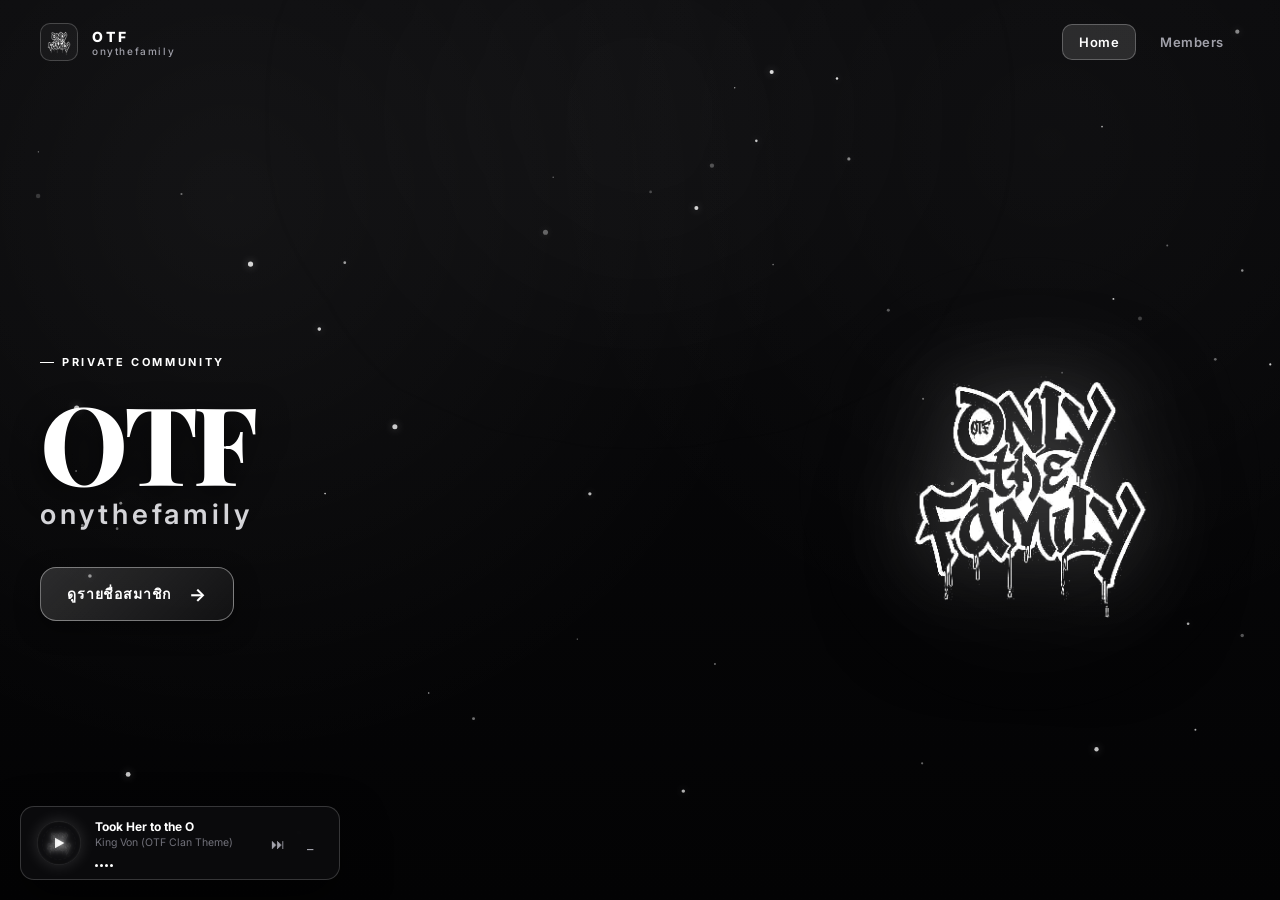
<file: index.html>
<!DOCTYPE html>
<html lang="th">
<head>
  <meta charset="UTF-8">
  <meta name="viewport" content="width=device-width, initial-scale=1.0">
  <meta name="description" content="OTF — onythefamily Private Community Roster & Member Showcase">
  <meta property="og:type" content="website">
  <meta property="og:site_name" content="OTF — onythefamily">
  <meta property="og:title" content="OTF — onythefamily | Private Community">
  <meta property="og:description" content="ครอบครัวที่ยืนหยัดด้วยความจริงใจและความภักดี LOYALTY OVER ROYALTY">
  <title>OTF — onythefamily</title>
  <link rel="icon" type="image/png" href="otf-logo.png">
  <link rel="shortcut icon" href="favicon.ico" type="image/x-icon">
  <link rel="apple-touch-icon" href="otf-logo.png">
  
  <link rel="preconnect" href="https://fonts.googleapis.com">
  <link rel="preconnect" href="https://fonts.gstatic.com" crossorigin>
  <link href="https://fonts.googleapis.com/css2?family=Inter:wght@400;500;600;700;800&family=Playfair+Display:ital,wght@0,600;0,700;0,800;1,600&display=swap" rel="stylesheet">
  
  <link rel="stylesheet" href="style.css">
</head>
<body class="home-page">

  <!-- Ambient Background & Weather Canvas -->
  <div class="site-backdrop" aria-hidden="true"></div>
  <div class="ambient-glow-mesh" aria-hidden="true"></div>
  <canvas id="weatherCanvas"></canvas>

  <!-- Navigation Topbar -->
  <header class="topbar shell">
    <a class="brand" href="index.html" aria-label="OTF Home">
      <div class="brand-box">
        <img src="otf-logo.png" alt="OTF">
      </div>
      <div class="brand-text">
        <span class="brand-word">OTF</span>
        <span class="brand-sub">onythefamily</span>
      </div>
    </a>

    <nav class="nav" aria-label="Main Navigation">
      <a class="active" href="index.html">Home</a>
      <a href="members.html">Members</a>
    </nav>
  </header>

  <!-- Main Hero Section -->
  <main class="minimal-home shell">
    <section class="minimal-home-copy">
      <div class="minimal-kicker">PRIVATE COMMUNITY</div>
      <h1>OTF</h1>
      <div class="minimal-home-subtitle">onythefamily</div>

      <div class="minimal-home-actions">
        <a class="primary-button" href="members.html">
          ดูรายชื่อสมาชิก <span>→</span>
        </a>
      </div>
    </section>

    <!-- Right 3D Rotating Logo Showcase (File 04) -->
    <aside class="minimal-home-showcase" aria-label="OTF 3D Logo">
      <div class="home-logo-rotator">
        <img class="logo-3d-spin" src="otf-logo.png" alt="Only The Family OTF 3D Logo">
      </div>
    </aside>
  </main>

  <!-- Core Scripts -->
  <script src="members-data.js"></script>
  <script src="ui-effects.js"></script>
  <script src="music-player.js"></script>
</body>
</html>
</file>
<file: style.css>
/* ============================================================
   OTF — onythefamily (Only The Family) | Official Stylesheet
   Monochrome Luxury Dark & White (ธีมดำ - ขาว พรีเมียม)
   ============================================================ */

:root {
  --bg: #050505;
  --bg-gradient: radial-gradient(circle at 18% 22%, rgba(255, 255, 255, 0.05) 0%, transparent 45%),
                  radial-gradient(circle at 82% 16%, rgba(255, 255, 255, 0.03) 0%, transparent 40%),
                  linear-gradient(180deg, #09090b 0%, #030304 100%);
  --panel: #0d0d0f;
  --panel-2: #141418;
  --panel-glass: rgba(13, 13, 15, 0.85);
  --text: #ffffff;
  --text-muted: #a1a1aa;
  --text-dim: #71717a;
  
  --white: #ffffff;
  --white-soft: #f4f4f5;
  --silver: #d4d4d8;
  --silver-dim: #a1a1aa;
  --white-glow: rgba(255, 255, 255, 0.28);
  --white-subtle: rgba(255, 255, 255, 0.08);

  --rank-owner: #ffffff;
  --rank-owner-rgb: 255, 255, 255;
  --rank-core: #e4e4e7;
  --rank-core-rgb: 228, 228, 231;
  --rank-support: #a1a1aa;
  --rank-support-rgb: 161, 161, 170;
  --rank-member: #71717a;
  --rank-member-rgb: 113, 113, 122;

  --line: rgba(255, 255, 255, 0.08);
  --line-strong: rgba(255, 255, 255, 0.18);
  --radius-sm: 8px;
  --radius-md: 14px;
  --radius-lg: 20px;
  --radius-xl: 28px;
  --font-serif: "Playfair Display", "Cinzel", Georgia, serif;
  --font-sans: "Inter", -apple-system, BlinkMacSystemFont, "Segoe UI", Roboto, sans-serif;
  --site-background-brightness: 0.85;
}

/* Base Reset */
*, *::before, *::after {
  box-sizing: border-box;
  margin: 0;
  padding: 0;
}

html {
  background: var(--bg);
  scroll-behavior: smooth;
  color-scheme: dark;
}

body {
  min-height: 100vh;
  background: var(--bg);
  color: var(--text);
  font-family: var(--font-sans);
  -webkit-font-smoothing: antialiased;
  -moz-osx-font-smoothing: grayscale;
  overflow-x: hidden;
  position: relative;
  isolation: isolate;
}

a {
  color: inherit;
  text-decoration: none;
}

button, input, select, textarea {
  font: inherit;
  color: inherit;
}

button {
  cursor: pointer;
  border: none;
  background: transparent;
}

[hidden] {
  display: none !important;
}

::selection {
  background: #ffffff;
  color: #000000;
}

/* Custom Scrollbar */
::-webkit-scrollbar {
  width: 7px;
  height: 7px;
}
::-webkit-scrollbar-track {
  background: #08080a;
}
::-webkit-scrollbar-thumb {
  background: #27272a;
  border-radius: 4px;
}
::-webkit-scrollbar-thumb:hover {
  background: #52525b;
}

/* Layout Shell */
.shell {
  width: min(1200px, calc(100% - 44px));
  margin-inline: auto;
}

/* Ambient Backdrops */
.site-backdrop {
  position: fixed;
  inset: 0;
  z-index: -1;
  background: var(--bg-gradient);
  pointer-events: none;
}

.ambient-glow-mesh {
  position: fixed;
  top: -15%;
  left: 50%;
  transform: translateX(-50%);
  width: 900px;
  height: 500px;
  background: radial-gradient(circle, rgba(255, 255, 255, 0.04) 0%, transparent 68%);
  filter: blur(80px);
  pointer-events: none;
  z-index: 0;
}

#weatherCanvas {
  position: fixed;
  inset: 0;
  pointer-events: none;
  z-index: 1;
}

/* Topbar Header */
.topbar {
  height: 84px;
  display: flex;
  align-items: center;
  justify-content: space-between;
  border-bottom: none;
  position: relative;
  z-index: 40;
  background: transparent;
}

.brand {
  display: flex;
  align-items: center;
  gap: 14px;
  transition: transform 0.2s ease;
}

.brand:hover {
  transform: translateY(-1px);
}

.brand-box {
  width: 38px;
  height: 38px;
  border: 1px solid rgba(255, 255, 255, 0.2);
  border-radius: 10px;
  display: grid;
  place-items: center;
  background: rgba(255, 255, 255, 0.04);
  position: relative;
  overflow: hidden;
}

.brand-box img {
  width: 85%;
  height: 85%;
  object-fit: contain;
}

.brand-text {
  display: flex;
  flex-direction: column;
}

.brand-word {
  font-size: 14px;
  font-weight: 800;
  letter-spacing: 0.22em;
  color: #ffffff;
  text-transform: uppercase;
}

.brand-sub {
  font-size: 10px;
  font-weight: 500;
  color: var(--text-muted);
  letter-spacing: 0.16em;
  text-transform: lowercase;
}

.nav {
  display: flex;
  align-items: center;
  gap: 8px;
}

.nav a {
  padding: 9px 16px;
  border-radius: 10px;
  color: var(--text-muted);
  font-size: 13px;
  font-weight: 600;
  letter-spacing: 0.04em;
  transition: all 0.2s ease;
}

.nav a:hover {
  color: #ffffff;
  background: rgba(255, 255, 255, 0.06);
}

.nav a.active {
  color: #ffffff;
  background: rgba(255, 255, 255, 0.12);
  border: 1px solid rgba(255, 255, 255, 0.25);
}

.nav-admin-pill {
  display: inline-flex;
  align-items: center;
  gap: 6px;
  border: 1px solid rgba(255, 255, 255, 0.15) !important;
  color: #d4d4d8 !important;
}

.nav-admin-pill:hover {
  border-color: rgba(255, 255, 255, 0.5) !important;
  color: #ffffff !important;
  background: rgba(255, 255, 255, 0.08) !important;
}

/* ============================================================
   PAGE: HOME / HERO SECTION
   ============================================================ */
.home-page {
  min-height: 100vh;
  display: flex;
  flex-direction: column;
}

.minimal-home {
  flex: 1;
  display: grid;
  grid-template-columns: minmax(0, 1.15fr) 420px;
  gap: 60px;
  align-items: center;
  padding: 64px 0 80px;
  position: relative;
  z-index: 10;
}

.minimal-kicker {
  display: inline-flex;
  align-items: center;
  gap: 8px;
  font-size: 11px;
  letter-spacing: 0.24em;
  font-weight: 700;
  color: #ffffff;
  margin-bottom: 22px;
  text-transform: uppercase;
}

.minimal-kicker::before {
  content: "";
  display: inline-block;
  width: 14px;
  height: 1px;
  background: #ffffff;
}

.minimal-home-copy h1 {
  font-family: var(--font-serif);
  font-size: clamp(62px, 8.5vw, 110px);
  line-height: 0.92;
  font-weight: 800;
  letter-spacing: -0.04em;
  color: #ffffff;
  text-transform: uppercase;
  margin-bottom: 6px;
  text-shadow: 0 8px 30px rgba(0, 0, 0, 0.7);
}

.minimal-home-subtitle {
  font-size: clamp(20px, 2.5vw, 28px);
  letter-spacing: 0.14em;
  font-weight: 600;
  color: #d4d4d8;
  text-transform: lowercase;
  margin-bottom: 24px;
}

.minimal-home-lead {
  max-width: 580px;
  color: #a1a1aa;
  font-size: 16px;
  line-height: 1.85;
  margin-bottom: 34px;
}

.home-feature-badges {
  display: flex;
  flex-wrap: wrap;
  gap: 12px;
  margin-bottom: 34px;
}

.home-badge-item {
  display: inline-flex;
  align-items: center;
  gap: 8px;
  padding: 8px 14px;
  border-radius: 999px;
  background: rgba(255, 255, 255, 0.04);
  border: 1px solid var(--line);
  font-size: 12px;
  color: #d4d4d8;
  letter-spacing: 0.04em;
}

.home-badge-item svg {
  width: 14px;
  height: 14px;
  fill: #ffffff;
}

.minimal-home-actions {
  display: flex;
  align-items: center;
  gap: 16px;
  flex-wrap: wrap;
  margin-top: 36px;
}

.primary-button {
  min-height: 54px;
  padding: 0 26px;
  display: inline-flex;
  align-items: center;
  gap: 18px;
  border: 1px solid rgba(255, 255, 255, 0.4);
  background: linear-gradient(135deg, rgba(255, 255, 255, 0.15) 0%, rgba(255, 255, 255, 0.04) 100%);
  border-radius: 16px;
  color: #ffffff;
  font-size: 14px;
  font-weight: 700;
  letter-spacing: 0.06em;
  transition: all 0.25s cubic-bezier(0.2, 0.8, 0.2, 1);
  box-shadow: 0 8px 25px rgba(0, 0, 0, 0.4);
}

.primary-button span {
  font-size: 18px;
  color: #ffffff;
  transition: transform 0.2s ease, color 0.2s ease;
}

.primary-button:hover {
  transform: translateY(-2px);
  background: #ffffff;
  color: #000000;
  border-color: #ffffff;
  box-shadow: 0 12px 35px rgba(255, 255, 255, 0.22);
}

.primary-button:hover span {
  transform: translateX(4px);
  color: #000000;
}

.secondary-button {
  min-height: 54px;
  padding: 0 22px;
  display: inline-flex;
  align-items: center;
  gap: 10px;
  border: 1px solid var(--line);
  background: rgba(255, 255, 255, 0.03);
  border-radius: 16px;
  color: #a1a1aa;
  font-size: 13px;
  font-weight: 600;
  transition: all 0.2s ease;
}

.secondary-button:hover {
  color: #ffffff;
  border-color: rgba(255, 255, 255, 0.3);
  background: rgba(255, 255, 255, 0.08);
}

/* 3D Rotating Logo Showcase (File 04) */
.minimal-home-showcase {
  display: flex;
  align-items: center;
  justify-content: center;
  min-height: 480px;
  position: relative;
}

.minimal-home-showcase::before {
  content: "";
  position: absolute;
  width: 360px;
  height: 360px;
  border-radius: 50%;
  background: radial-gradient(circle, rgba(255, 255, 255, 0.08) 0%, transparent 70%);
  filter: blur(60px);
  pointer-events: none;
  z-index: 0;
}

.home-logo-rotator {
  width: 340px;
  height: 340px;
  display: grid;
  place-items: center;
  perspective: 1100px;
  position: relative;
  z-index: 2;
}

.logo-3d-spin {
  width: 310px;
  height: 310px;
  max-width: 100%;
  object-fit: contain;
  animation: logoSpin3d 11s infinite linear;
  transform-style: preserve-3d;
  filter: drop-shadow(0 0 35px rgba(255, 255, 255, 0.38)) drop-shadow(0 25px 50px rgba(0, 0, 0, 0.95));
  will-change: transform;
  user-select: none;
  pointer-events: none;
}

@keyframes logoSpin3d {
  0% { transform: rotateY(0deg) rotateX(8deg); }
  50% { transform: rotateY(180deg) rotateX(-8deg); }
  100% { transform: rotateY(360deg) rotateX(8deg); }
}

/* ============================================================
   PAGE: MEMBERS ROSTER
   ============================================================ */
.members-main {
  padding: 48px 0 120px;
  position: relative;
  z-index: 10;
}

.members-intro-minimal {
  display: grid;
  grid-template-columns: minmax(0, 1fr) 520px;
  align-items: end;
  gap: 32px;
  padding-bottom: 32px;
  border-bottom: 1px solid var(--line);
}

.members-intro-copy .minimal-kicker {
  margin-bottom: 12px;
}

.members-intro-copy h1 {
  font-family: var(--font-serif);
  font-size: clamp(48px, 6.5vw, 76px);
  line-height: 0.95;
  font-weight: 800;
  color: #ffffff;
  letter-spacing: -0.03em;
}

.members-intro-copy p {
  margin-top: 14px;
  color: var(--text-muted);
  font-size: 15px;
  line-height: 1.75;
  max-width: 500px;
}

/* Summary Count Tiles */
.member-summary-grid {
  display: grid;
  grid-template-columns: repeat(5, minmax(0, 1fr));
  gap: 10px;
}

.summary-tile {
  padding: 16px 14px;
  border: 1px solid var(--line);
  border-radius: var(--radius-md);
  background: linear-gradient(180deg, rgba(255, 255, 255, 0.03) 0%, rgba(255, 255, 255, 0.01) 100%);
  display: flex;
  flex-direction: column;
  justify-content: space-between;
  transition: transform 0.2s ease, border-color 0.2s ease;
}

.summary-tile:hover {
  transform: translateY(-2px);
  border-color: rgba(255, 255, 255, 0.25);
}

.summary-tile span {
  display: block;
  font-size: 10px;
  letter-spacing: 0.1em;
  color: var(--text-muted);
  margin-bottom: 8px;
  font-weight: 700;
  text-transform: uppercase;
}

.summary-tile strong {
  font-family: var(--font-serif);
  font-size: 32px;
  line-height: 1;
  color: #ffffff;
  font-weight: 800;
}

.summary-tile.total {
  background: linear-gradient(180deg, rgba(255, 255, 255, 0.14) 0%, rgba(255, 255, 255, 0.04) 100%);
  border-color: rgba(255, 255, 255, 0.4);
}
.summary-tile.total span, .summary-tile.total strong {
  color: #ffffff;
}

.summary-tile.rank-owner span, .summary-tile.rank-owner strong { color: var(--rank-owner); }
.summary-tile.rank-core span, .summary-tile.rank-core strong { color: var(--rank-core); }
.summary-tile.rank-support span, .summary-tile.rank-support strong { color: var(--rank-support); }
.summary-tile.rank-member span, .summary-tile.rank-member strong { color: var(--rank-member); }

/* Members Filter Tools */
.members-tools-minimal {
  display: grid;
  grid-template-columns: minmax(0, 1fr) auto;
  gap: 16px;
  align-items: center;
  padding: 26px 0 10px;
}

.search-wrap {
  height: 52px;
  display: flex;
  align-items: center;
  gap: 12px;
  padding: 0 18px;
  border: 1px solid var(--line);
  background: var(--panel);
  border-radius: var(--radius-md);
  transition: border-color 0.2s ease, box-shadow 0.2s ease;
}

.search-wrap:focus-within {
  border-color: rgba(255, 255, 255, 0.4);
  box-shadow: 0 0 18px rgba(255, 255, 255, 0.1);
}

.search-wrap svg {
  width: 18px;
  height: 18px;
  fill: none;
  stroke: var(--text-dim);
  stroke-width: 2;
  flex-shrink: 0;
}

.search-wrap input {
  width: 100%;
  height: 100%;
  border: none;
  outline: none;
  background: transparent;
  color: var(--text);
  font-size: 14px;
}

.search-wrap input::placeholder {
  color: var(--text-dim);
}

.filters {
  display: flex;
  gap: 6px;
  align-items: center;
  padding: 5px;
  background: var(--panel);
  border: 1px solid var(--line);
  border-radius: var(--radius-md);
  overflow-x: auto;
}

.filter {
  height: 40px;
  padding: 0 16px;
  border-radius: 10px;
  color: var(--text-muted);
  font-size: 12px;
  font-weight: 700;
  letter-spacing: 0.05em;
  white-space: nowrap;
  transition: all 0.2s ease;
}

.filter:hover {
  color: #ffffff;
  background: rgba(255, 255, 255, 0.06);
}

.filter.active {
  background: #ffffff;
  color: #000000;
  border: 1px solid #ffffff;
}

/* Rank Sections */
.rank-block {
  padding-top: 46px;
}

.rank-block.hide-section {
  display: none !important;
}

.rank-heading {
  display: flex;
  align-items: center;
  justify-content: space-between;
  margin-bottom: 20px;
}

.rank-heading-title {
  display: flex;
  align-items: center;
  gap: 12px;
}

.rank-dot {
  width: 9px;
  height: 9px;
  border-radius: 50%;
  background: #ffffff;
  box-shadow: 0 0 10px rgba(255, 255, 255, 0.5);
}

.rank-title {
  font-size: 16px;
  font-weight: 800;
  letter-spacing: 0.1em;
  text-transform: uppercase;
  color: #ffffff;
}

.rank-count-badge {
  font-size: 12px;
  color: var(--text-muted);
  font-weight: 600;
  padding: 3px 10px;
  border-radius: 999px;
  background: rgba(255, 255, 255, 0.04);
  border: 1px solid var(--line);
}

/* ============================================================
   MEMBER CARDS ARCHITECTURE (MONOCHROME)
   ============================================================ */

/* 1. OWNER VIP FEATURED CARD */
.featured-card {
  display: grid;
  grid-template-columns: 320px minmax(0, 1fr);
  border: 1px solid rgba(255, 255, 255, 0.3);
  background: linear-gradient(135deg, rgba(22, 22, 26, 0.85) 0%, rgba(10, 10, 12, 0.98) 100%);
  border-radius: var(--radius-xl);
  overflow: hidden;
  cursor: pointer;
  transition: all 0.28s cubic-bezier(0.2, 0.8, 0.2, 1);
  box-shadow: 0 20px 60px rgba(0, 0, 0, 0.5);
  position: relative;
}

.featured-card:hover {
  transform: translateY(-4px);
  border-color: rgba(255, 255, 255, 0.65);
  box-shadow: 0 28px 75px rgba(255, 255, 255, 0.12);
}

.featured-portrait {
  min-height: 320px;
  background: #111114;
  position: relative;
  overflow: hidden;
}

.featured-portrait img {
  width: 100%;
  height: 100%;
  object-fit: cover;
  transition: transform 0.4s ease, filter 0.4s ease;
  filter: grayscale(0.2) contrast(1.05);
}

.featured-card:hover .featured-portrait img {
  transform: scale(1.04);
  filter: grayscale(0) contrast(1.1);
}

.card-status-indicator {
  position: absolute;
  top: 16px;
  left: 16px;
  z-index: 2;
  display: inline-flex;
  align-items: center;
  gap: 6px;
  padding: 5px 12px;
  border-radius: 999px;
  background: rgba(8, 8, 10, 0.88);
  backdrop-filter: blur(8px);
  border: 1px solid var(--line-strong);
  font-size: 11px;
  font-weight: 700;
  text-transform: uppercase;
}

.card-status-indicator[data-status="online"] {
  color: #4ade80;
  border-color: rgba(34, 197, 94, 0.35);
  background: rgba(10, 24, 14, 0.85);
}
.card-status-indicator[data-status="online"] .status-dot {
  background: #22c55e;
  box-shadow: 0 0 8px #22c55e, 0 0 2px #22c55e;
  animation: pulseGreen 2s infinite ease-in-out;
}

@keyframes pulseGreen {
  0%, 100% {
    transform: scale(1);
    box-shadow: 0 0 8px #22c55e;
  }
  50% {
    transform: scale(1.2);
    box-shadow: 0 0 14px #22c55e, 0 0 4px #86efac;
  }
}

.card-status-indicator[data-status="away"] { color: #d4d4d8; border-color: rgba(212, 212, 216, 0.3); }
.card-status-indicator[data-status="away"] .status-dot { background: #d4d4d8; }

.card-status-indicator[data-status="dnd"] { color: #a1a1aa; border-color: rgba(161, 161, 170, 0.3); }
.card-status-indicator[data-status="dnd"] .status-dot { background: #a1a1aa; }

.card-status-indicator[data-status="offline"] { color: #71717a; }
.card-status-indicator[data-status="offline"] .status-dot { background: #71717a; box-shadow: none; animation: none; }

.featured-content {
  padding: 34px 38px;
  display: flex;
  flex-direction: column;
  justify-content: center;
  gap: 16px;
}

.card-role-pill {
  display: inline-flex;
  align-items: center;
  height: 30px;
  padding: 0 14px;
  border-radius: 999px;
  background: rgba(255, 255, 255, 0.1);
  border: 1px solid rgba(255, 255, 255, 0.28);
  color: #ffffff;
  font-size: 11px;
  font-weight: 800;
  letter-spacing: 0.1em;
  align-self: flex-start;
  text-transform: uppercase;
}

.featured-content h2 {
  font-family: var(--font-serif);
  font-size: clamp(32px, 3.8vw, 46px);
  line-height: 1.05;
  font-weight: 800;
  color: #ffffff;
  letter-spacing: -0.02em;
}

.card-alias {
  font-size: 13px;
  letter-spacing: 0.12em;
  color: #d4d4d8;
  font-weight: 600;
}

.card-snippet {
  padding: 14px 18px;
  border-radius: var(--radius-md);
  background: rgba(255, 255, 255, 0.03);
  border: 1px solid var(--line);
  color: #d4d4d8;
  font-size: 13.5px;
  line-height: 1.7;
  font-style: italic;
}

.card-meta-row {
  display: flex;
  flex-wrap: wrap;
  gap: 8px 12px;
}

.card-meta-row span {
  display: inline-flex;
  align-items: center;
  gap: 6px;
  height: 32px;
  padding: 0 12px;
  border-radius: 10px;
  background: #141418;
  border: 1px solid var(--line);
  color: #a1a1aa;
  font-size: 12px;
  font-weight: 500;
}

.card-open-link {
  display: inline-flex;
  align-items: center;
  gap: 8px;
  margin-top: 4px;
  color: #ffffff;
  font-size: 12px;
  font-weight: 700;
  letter-spacing: 0.1em;
  text-transform: uppercase;
}

.card-open-link span {
  font-size: 16px;
  transition: transform 0.2s ease;
}

.featured-card:hover .card-open-link span {
  transform: translateX(4px);
}

/* 2. CORE & SUPPORT GRID */
.core-grid, .support-grid {
  display: grid;
  grid-template-columns: repeat(3, minmax(0, 1fr));
  gap: 20px;
}

.core-card {
  border: 1px solid var(--line);
  background: linear-gradient(180deg, rgba(20, 20, 24, 0.6) 0%, rgba(12, 12, 14, 0.85) 100%);
  border-radius: var(--radius-lg);
  overflow: hidden;
  cursor: pointer;
  transition: all 0.24s cubic-bezier(0.2, 0.8, 0.2, 1);
  display: flex;
  flex-direction: column;
}

.core-card:hover {
  transform: translateY(-4px);
  border-color: rgba(255, 255, 255, 0.4);
  box-shadow: 0 18px 45px rgba(0, 0, 0, 0.4);
}

.core-portrait {
  aspect-ratio: 16 / 11;
  background: #141418;
  position: relative;
  overflow: hidden;
}

.core-portrait img {
  width: 100%;
  height: 100%;
  object-fit: cover;
  transition: transform 0.35s ease;
  filter: grayscale(0.15) contrast(1.05);
}

.core-card:hover .core-portrait img {
  transform: scale(1.04);
  filter: grayscale(0) contrast(1.1);
}

.core-content {
  padding: 22px;
  display: flex;
  flex-direction: column;
  gap: 12px;
  flex: 1;
}

.core-content h3 {
  font-size: 20px;
  font-weight: 700;
  color: #ffffff;
  white-space: nowrap;
  overflow: hidden;
  text-overflow: ellipsis;
}

.core-content p {
  color: var(--text-muted);
  font-size: 13px;
  line-height: 1.65;
  display: -webkit-box;
  -webkit-line-clamp: 2;
  -webkit-box-orient: vertical;
  overflow: hidden;
  min-height: 42px;
}

/* 3. MEMBERS COMPACT GRID */
.member-grid {
  display: grid;
  grid-template-columns: repeat(4, minmax(0, 1fr));
  gap: 16px;
}

.member-card {
  border: 1px solid var(--line);
  background: linear-gradient(180deg, rgba(20, 20, 24, 0.6) 0%, rgba(10, 10, 12, 0.8) 100%);
  border-radius: var(--radius-md);
  padding: 16px;
  display: flex;
  align-items: center;
  gap: 14px;
  cursor: pointer;
  transition: all 0.2s ease;
}

.member-card:hover {
  transform: translateY(-2px);
  border-color: rgba(255, 255, 255, 0.3);
  background: rgba(28, 28, 34, 0.85);
}

.member-avatar-wrap {
  width: 52px;
  height: 52px;
  border-radius: 12px;
  overflow: hidden;
  background: #141418;
  border: 1px solid var(--line);
  flex-shrink: 0;
  position: relative;
}

.member-avatar-wrap img {
  width: 100%;
  height: 100%;
  object-fit: cover;
}

.member-info {
  min-width: 0;
  flex: 1;
}

.member-info h4 {
  font-size: 14px;
  font-weight: 700;
  color: #ffffff;
  white-space: nowrap;
  overflow: hidden;
  text-overflow: ellipsis;
}

.member-info span {
  display: block;
  font-size: 11px;
  color: var(--text-muted);
  margin-top: 3px;
  white-space: nowrap;
  overflow: hidden;
  text-overflow: ellipsis;
}

.member-status-mini {
  width: 8px;
  height: 8px;
  border-radius: 50%;
  flex-shrink: 0;
}
.member-status-mini[data-status="online"] { background: #22c55e; box-shadow: 0 0 8px #22c55e; }
.member-status-mini[data-status="away"] { background: #d4d4d8; }
.member-status-mini[data-status="dnd"] { background: #a1a1aa; }
.member-status-mini[data-status="offline"] { background: #3f3f46; }

/* Empty State */
.empty-state {
  text-align: center;
  padding: 70px 20px;
  border: 1px dashed var(--line);
  border-radius: var(--radius-lg);
  margin-top: 40px;
}

.empty-state svg {
  width: 48px;
  height: 48px;
  stroke: var(--text-dim);
  margin-bottom: 16px;
}

.empty-state strong {
  display: block;
  font-size: 18px;
  color: #ffffff;
  font-weight: 700;
}

.empty-state span {
  display: block;
  margin-top: 6px;
  font-size: 13px;
  color: var(--text-muted);
}

/* ============================================================
   PROFILE MODAL (MONOCHROME)
   ============================================================ */
.profile-overlay {
  position: fixed;
  inset: 0;
  z-index: 300;
  background: rgba(0, 0, 0, 0.85);
  backdrop-filter: blur(12px);
  opacity: 0;
  visibility: hidden;
  transition: all 0.25s ease;
}

.profile-overlay.show {
  opacity: 1;
  visibility: visible;
}

.profile-modal {
  position: fixed;
  left: 50%;
  top: 50%;
  z-index: 310;
  width: min(720px, calc(100% - 32px));
  max-height: min(760px, calc(100dvh - 36px));
  transform: translate(-50%, -46%) scale(0.97);
  background: #0d0d10;
  border: 1px solid var(--line-strong);
  border-radius: var(--radius-xl);
  box-shadow: 0 35px 95px rgba(0, 0, 0, 0.85);
  overflow-y: auto;
  opacity: 0;
  visibility: hidden;
  transition: all 0.25s cubic-bezier(0.2, 0.8, 0.2, 1);
}

.profile-modal.show {
  opacity: 1;
  visibility: visible;
  transform: translate(-50%, -50%) scale(1);
}

.profile-close {
  position: absolute;
  right: 18px;
  top: 18px;
  z-index: 10;
  width: 40px;
  height: 40px;
  border-radius: 50%;
  background: rgba(12, 12, 14, 0.88);
  border: 1px solid var(--line);
  color: var(--text-muted);
  font-size: 22px;
  display: grid;
  place-items: center;
  transition: all 0.2s ease;
}

.profile-close:hover {
  color: #ffffff;
  border-color: rgba(255, 255, 255, 0.5);
  background: #1f1f24;
}

.modal-banner {
  height: 190px;
  background: linear-gradient(180deg, #1c1c22 0%, #0d0d10 100%);
  position: relative;
  overflow: hidden;
}

.modal-banner img {
  width: 100%;
  height: 100%;
  object-fit: cover;
  filter: grayscale(1) contrast(1.15) brightness(0.92);
}

.modal-banner-overlay {
  position: absolute;
  inset: 0;
  background: linear-gradient(180deg, rgba(0, 0, 0, 0.15) 0%, rgba(13, 13, 16, 0.95) 100%);
}

.modal-body-wrap {
  padding: 0 32px 34px;
  display: grid;
  grid-template-columns: 140px minmax(0, 1fr);
  gap: 24px;
  align-items: start;
  margin-top: -65px;
  position: relative;
  z-index: 2;
}

.modal-avatar-stack {
  display: flex;
  justify-content: center;
}

.modal-photo-frame {
  width: 140px;
  height: 140px;
  border-radius: 24px;
  overflow: hidden;
  background: #141418;
  border: 2px solid rgba(255, 255, 255, 0.2);
  box-shadow: 0 16px 40px rgba(0, 0, 0, 0.6);
}

.modal-photo-frame img {
  width: 100%;
  height: 100%;
  object-fit: cover;
}

.modal-main {
  display: flex;
  flex-direction: column;
  gap: 16px;
  padding-top: 10px;
}

.modal-topline {
  display: flex;
  align-items: center;
  gap: 10px;
  flex-wrap: wrap;
}

.modal-badge {
  display: inline-flex;
  align-items: center;
  height: 28px;
  padding: 0 12px;
  border-radius: 999px;
  background: rgba(255, 255, 255, 0.1);
  border: 1px solid rgba(255, 255, 255, 0.3);
  color: #ffffff;
  font-size: 11px;
  font-weight: 800;
  letter-spacing: 0.08em;
  text-transform: uppercase;
}

.modal-status-badge {
  display: inline-flex;
  align-items: center;
  gap: 8px;
  height: 28px;
  padding: 0 12px;
  border-radius: 999px;
  background: rgba(34, 197, 94, 0.12);
  border: 1px solid rgba(34, 197, 94, 0.38);
  font-size: 11px;
  font-weight: 700;
  text-transform: uppercase;
  color: #4ade80;
  letter-spacing: 0.06em;
  box-shadow: 0 0 10px rgba(34, 197, 94, 0.12);
}

.modal-status-badge .status-dot {
  width: 8px;
  height: 8px;
  border-radius: 50%;
  background: #22c55e;
  box-shadow: 0 0 8px #22c55e, 0 0 2px #22c55e;
  display: inline-block;
  flex-shrink: 0;
  animation: pulseGreen 2s infinite ease-in-out;
}

.modal-status-badge[data-status="away"] {
  background: rgba(234, 179, 8, 0.1);
  border-color: rgba(234, 179, 8, 0.35);
  color: #facc15;
  box-shadow: none;
}
.modal-status-badge[data-status="away"] .status-dot {
  background: #eab308;
  box-shadow: 0 0 6px #eab308;
  animation: none;
}

.modal-status-badge[data-status="dnd"] {
  background: rgba(239, 68, 68, 0.1);
  border-color: rgba(239, 68, 68, 0.35);
  color: #f87171;
  box-shadow: none;
}
.modal-status-badge[data-status="dnd"] .status-dot {
  background: #ef4444;
  box-shadow: 0 0 6px #ef4444;
  animation: none;
}

.modal-status-badge[data-status="offline"] {
  background: rgba(255, 255, 255, 0.04);
  border-color: rgba(255, 255, 255, 0.15);
  color: #71717a;
  box-shadow: none;
}
.modal-status-badge[data-status="offline"] .status-dot {
  background: #71717a;
  box-shadow: none;
  animation: none;
}

.modal-main h2 {
  font-family: var(--font-serif);
  font-size: clamp(28px, 4vw, 38px);
  font-weight: 800;
  line-height: 1.05;
  color: #ffffff;
}

.modal-title-custom {
  color: #d4d4d8;
  font-size: 13px;
  font-weight: 600;
  letter-spacing: 0.1em;
}

.modal-info-grid {
  display: grid;
  grid-template-columns: repeat(3, 1fr);
  gap: 10px;
}

.modal-info-card {
  padding: 12px 14px;
  border: 1px solid var(--line);
  border-radius: var(--radius-sm);
  background: rgba(255, 255, 255, 0.02);
  display: flex;
  flex-direction: column;
  gap: 4px;
}

.modal-info-card small {
  font-size: 10px;
  color: var(--text-dim);
  letter-spacing: 0.06em;
  text-transform: uppercase;
}

.modal-info-card strong {
  font-size: 13px;
  font-weight: 700;
  color: #ffffff;
  white-space: nowrap;
  overflow: hidden;
  text-overflow: ellipsis;
}

.modal-bio-card {
  padding: 16px;
  border-radius: var(--radius-md);
  background: #131317;
  border: 1px solid var(--line);
  display: flex;
  flex-direction: column;
  gap: 8px;
}

.modal-bio-card small {
  font-size: 11px;
  color: #ffffff;
  font-weight: 700;
  letter-spacing: 0.1em;
  text-transform: uppercase;
}

.modal-bio-text {
  color: #d4d4d8;
  font-size: 13.5px;
  line-height: 1.75;
  white-space: pre-line;
}

.modal-actions {
  display: flex;
  gap: 10px;
  flex-wrap: wrap;
  padding-top: 6px;
}

.modal-action-btn {
  height: 42px;
  padding: 0 18px;
  display: inline-flex;
  align-items: center;
  justify-content: center;
  gap: 8px;
  border: 1px solid var(--line);
  border-radius: var(--radius-sm);
  background: #141418;
  color: #d4d4d8;
  font-size: 12px;
  font-weight: 700;
  letter-spacing: 0.04em;
  transition: all 0.2s ease;
}

.modal-action-btn:hover {
  border-color: rgba(255, 255, 255, 0.5);
  color: #ffffff;
  background: #202026;
}

.modal-facebook-btn {
  height: 44px;
  padding: 0 22px;
  display: inline-flex;
  align-items: center;
  justify-content: center;
  gap: 10px;
  border: 1px solid rgba(255, 255, 255, 0.25);
  border-radius: var(--radius-sm);
  background: rgba(255, 255, 255, 0.08);
  color: #ffffff;
  font-size: 13px;
  font-weight: 700;
  letter-spacing: 0.04em;
  transition: all 0.2s ease;
  text-decoration: none;
}

.modal-facebook-btn svg {
  width: 18px;
  height: 18px;
  fill: currentColor;
  flex-shrink: 0;
}

.modal-facebook-btn:hover {
  background: #1877f2;
  border-color: #1877f2;
  color: #ffffff;
  box-shadow: 0 0 18px rgba(24, 119, 242, 0.4);
  transform: translateY(-1px);
}

/* ============================================================
   FLOATING MUSIC PLAYER (MONOCHROME)
   ============================================================ */
.otf-music-player {
  position: fixed;
  left: 20px;
  bottom: 20px;
  z-index: 150;
  width: 320px;
  display: flex;
  align-items: center;
  gap: 14px;
  padding: 12px 16px;
  background: rgba(12, 12, 14, 0.9);
  border: 1px solid var(--line-strong);
  border-radius: var(--radius-md);
  backdrop-filter: blur(16px);
  box-shadow: 0 20px 45px rgba(0, 0, 0, 0.6);
  transition: all 0.25s ease;
}

.otf-music-player.minimized {
  width: 58px;
  padding: 10px;
  overflow: hidden;
}

.otf-music-player.minimized .player-body,
.otf-music-player.minimized .player-controls-right {
  display: none;
}

/* Rotating OTF Vinyl Disc in Music Player */
.player-disc-wrap {
  width: 44px;
  height: 44px;
  border-radius: 50%;
  position: relative;
  cursor: pointer;
  flex-shrink: 0;
  display: grid;
  place-items: center;
}

.player-disc {
  width: 100%;
  height: 100%;
  border-radius: 50%;
  background: radial-gradient(circle, #1a1a1f 0%, #0d0d10 65%, #050507 100%);
  border: 1.5px solid rgba(255, 255, 255, 0.25);
  box-shadow: 0 0 16px rgba(255, 255, 255, 0.15);
  display: grid;
  place-items: center;
  position: relative;
  overflow: hidden;
  will-change: transform;
  transition: box-shadow 0.25s ease;
}

.player-disc::before {
  content: "";
  position: absolute;
  inset: 4px;
  border-radius: 50%;
  border: 1px dashed rgba(255, 255, 255, 0.2);
  pointer-events: none;
}

.player-disc-img {
  width: 78%;
  height: 78%;
  object-fit: contain;
  filter: drop-shadow(0 0 6px rgba(255, 255, 255, 0.5));
}

.player-disc-center {
  position: absolute;
  width: 5px;
  height: 5px;
  border-radius: 50%;
  background: #ffffff;
  box-shadow: 0 0 6px #ffffff;
}

/* ROTATING ANIMATION WHEN PLAYING */
.otf-music-player.playing .player-disc {
  animation: discSpin 3.5s linear infinite;
  box-shadow: 0 0 22px rgba(255, 255, 255, 0.45);
}

@keyframes discSpin {
  from { transform: rotate(0deg); }
  to { transform: rotate(360deg); }
}

.player-disc-overlay {
  position: absolute;
  inset: 0;
  border-radius: 50%;
  background: rgba(0, 0, 0, 0.5);
  display: grid;
  place-items: center;
  opacity: 0;
  transition: opacity 0.2s ease;
  backdrop-filter: blur(2px);
}

.player-disc-wrap:hover .player-disc-overlay {
  opacity: 1;
}

.otf-music-player:not(.playing) .player-disc-overlay {
  opacity: 0.85;
  background: rgba(0, 0, 0, 0.45);
}

.player-disc-overlay svg {
  width: 16px;
  height: 16px;
  fill: #ffffff;
}

.player-body {
  min-width: 0;
  flex: 1;
}

.player-title {
  font-size: 12px;
  font-weight: 700;
  color: #ffffff;
  white-space: nowrap;
  overflow: hidden;
  text-overflow: ellipsis;
}

.player-artist {
  font-size: 10.5px;
  color: var(--text-dim);
  margin-top: 2px;
  white-space: nowrap;
  overflow: hidden;
  text-overflow: ellipsis;
}

/* Audio Visualizer Bars */
.player-visualizer {
  display: flex;
  align-items: flex-end;
  gap: 2px;
  height: 14px;
  margin-top: 4px;
}

.player-visualizer span {
  width: 3px;
  height: 3px;
  background: #ffffff;
  border-radius: 2px;
  transition: height 0.15s ease;
}

.playing .player-visualizer span:nth-child(1) { animation: soundBar 0.8s infinite ease-in-out alternate; }
.playing .player-visualizer span:nth-child(2) { animation: soundBar 0.5s infinite ease-in-out alternate 0.2s; }
.playing .player-visualizer span:nth-child(3) { animation: soundBar 0.9s infinite ease-in-out alternate 0.4s; }
.playing .player-visualizer span:nth-child(4) { animation: soundBar 0.6s infinite ease-in-out alternate 0.1s; }

@keyframes soundBar {
  0% { height: 3px; }
  100% { height: 14px; }
}

.player-controls-right {
  display: flex;
  align-items: center;
  gap: 6px;
}

.player-toggle-btn {
  width: 26px;
  height: 26px;
  border-radius: 6px;
  color: var(--text-muted);
  display: grid;
  place-items: center;
  font-size: 14px;
}

.player-toggle-btn:hover {
  color: #ffffff;
  background: rgba(255, 255, 255, 0.1);
}

/* ============================================================
   ENTRY SEQUENCE ANIMATION
   ============================================================ */
.entry-sequence {
  position: fixed;
  inset: 0;
  z-index: 999;
  background: #040405;
  display: grid;
  place-items: center;
  transition: opacity 0.6s cubic-bezier(0.2, 0.8, 0.2, 1), visibility 0.6s ease;
}

.entry-sequence.fade-out {
  opacity: 0;
  visibility: hidden;
  pointer-events: none;
}

.entry-content {
  text-align: center;
  display: flex;
  flex-direction: column;
  align-items: center;
  gap: 16px;
}

.entry-badge {
  width: 76px;
  height: 76px;
  border: 1px solid rgba(255, 255, 255, 0.4);
  border-radius: 22px;
  background: radial-gradient(circle, rgba(255, 255, 255, 0.12) 0%, transparent 80%);
  display: grid;
  place-items: center;
  font-family: var(--font-serif);
  font-size: 32px;
  font-weight: 800;
  color: #ffffff;
  box-shadow: 0 0 35px rgba(255, 255, 255, 0.15);
  animation: pulseEntry 2s infinite ease-in-out;
}

@keyframes pulseEntry {
  0%, 100% { transform: scale(1); box-shadow: 0 0 35px rgba(255, 255, 255, 0.15); }
  50% { transform: scale(1.05); box-shadow: 0 0 50px rgba(255, 255, 255, 0.3); }
}

.entry-brand {
  font-family: var(--font-serif);
  font-size: 26px;
  letter-spacing: 0.18em;
  font-weight: 800;
  color: #ffffff;
  text-transform: uppercase;
}

.entry-sub {
  font-size: 11px;
  letter-spacing: 0.28em;
  color: #a1a1aa;
  text-transform: uppercase;
}

.entry-line {
  width: 140px;
  height: 2px;
  background: rgba(255, 255, 255, 0.1);
  border-radius: 999px;
  overflow: hidden;
  position: relative;
  margin-top: 10px;
}

.entry-line::after {
  content: "";
  position: absolute;
  left: 0;
  top: 0;
  width: 40%;
  height: 100%;
  background: #ffffff;
  border-radius: 999px;
  animation: entryProgress 1.4s infinite ease-in-out;
}

@keyframes entryProgress {
  0% { left: -40%; }
  100% { left: 100%; }
}

/* ============================================================
   RESPONSIVE DESIGN BREAKPOINTS
   ============================================================ */
@media (max-width: 1024px) {
  .minimal-home {
    grid-template-columns: 1fr;
    gap: 40px;
    padding: 40px 0 60px;
  }
  .minimal-home-panel {
    max-width: 480px;
    margin: 0 auto;
    width: 100%;
  }
  .members-intro-minimal {
    grid-template-columns: 1fr;
    gap: 24px;
  }
  .member-summary-grid {
    grid-template-columns: repeat(3, 1fr);
  }
  .core-grid, .support-grid {
    grid-template-columns: repeat(2, minmax(0, 1fr));
  }
  .member-grid {
    grid-template-columns: repeat(2, minmax(0, 1fr));
  }
}

@media (max-width: 768px) {
  .topbar {
    height: 72px;
  }
  .minimal-home-copy h1 {
    font-size: clamp(48px, 12vw, 76px);
  }
  .featured-card {
    grid-template-columns: 1fr;
  }
  .featured-portrait {
    min-height: 240px;
  }
  .featured-content {
    padding: 24px 20px;
  }
  .core-grid, .support-grid {
    grid-template-columns: 1fr;
  }
  .member-grid {
    grid-template-columns: 1fr;
  }
  .modal-body-wrap {
    grid-template-columns: 1fr;
    margin-top: -50px;
    padding: 0 20px 24px;
  }
  .modal-photo-frame {
    margin: 0 auto;
  }
  .modal-info-grid {
    grid-template-columns: 1fr;
  }
  .otf-music-player {
    left: 12px;
    right: 12px;
    bottom: 12px;
    width: auto;
  }
}
</file>
